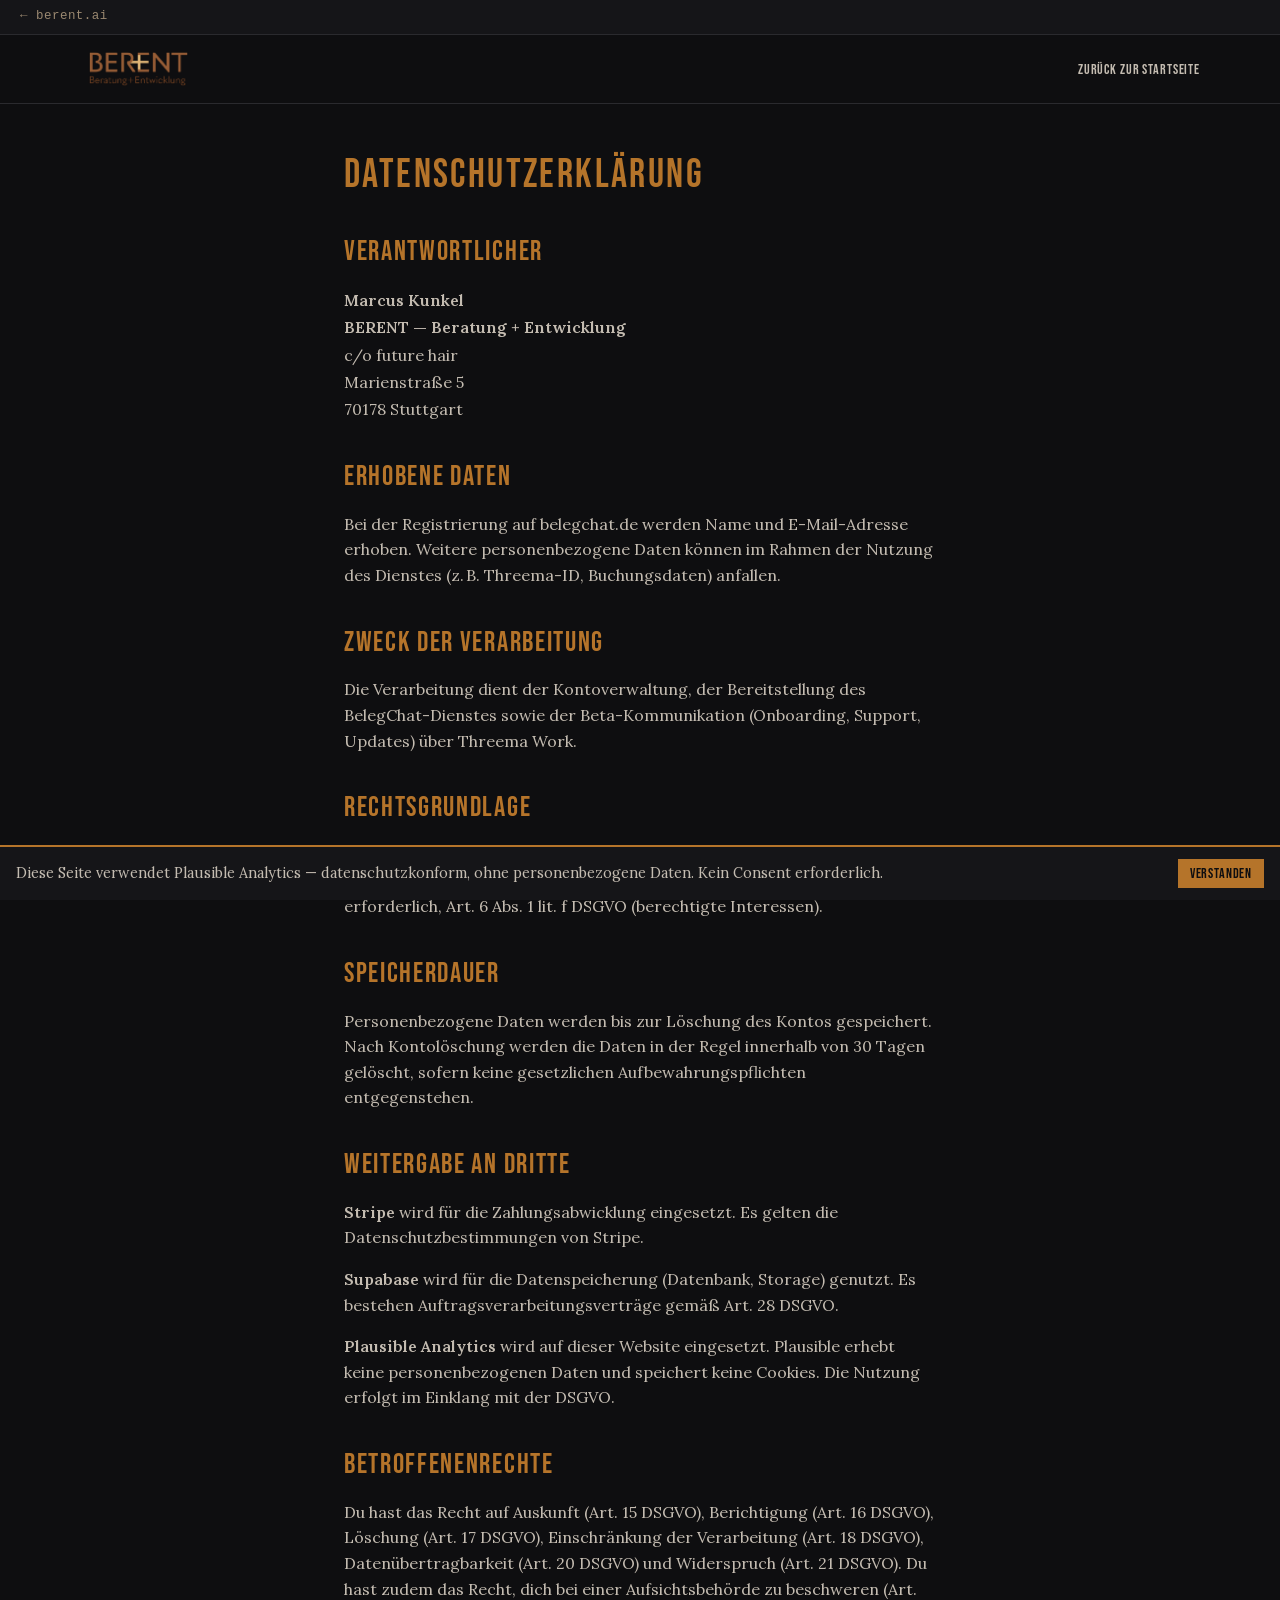
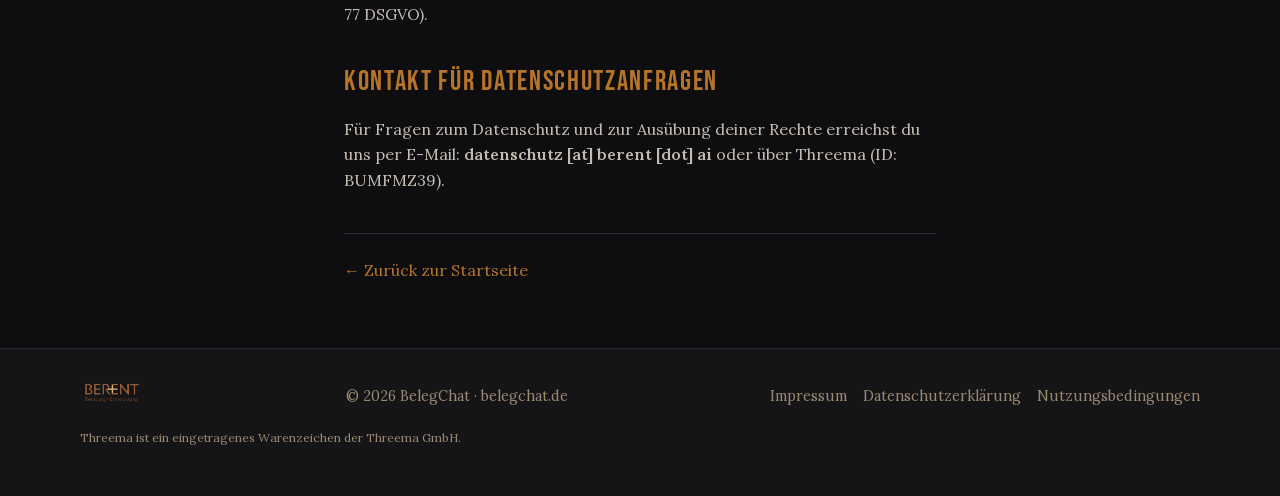
<file: datenschutz.html>
<!DOCTYPE html>
<html lang="de">
<head>
  <meta charset="UTF-8">
  <meta name="viewport" content="width=device-width, initial-scale=1.0">
  <meta name="description" content="Datenschutzerklärung — BelegChat · belegchat.de">
  <title>Datenschutzerklärung — BelegChat · belegchat.de</title>
  <link rel="icon" type="image/png" href="/assets/images/BE_Farbe_V3.png">
  <link rel="stylesheet" href="/assets/css/style.css">
</head>
<body>
  <a href="https://berent.ai/apps" class="header-back" onclick="event.preventDefault(); if(window.opener) { window.close(); } else if(document.referrer.includes('berent.ai')) { history.back(); } else { window.location.href='https://berent.ai/apps'; }">← berent.ai</a>
  <header>
    <nav class="nav" role="navigation" aria-label="Hauptnavigation">
      <div class="container nav-inner">
        <div style="display: flex; align-items: center;">
          <a href="https://berent.ai" class="berent-brand" aria-label="BERENT.AI — Beratung und Entwicklung">
            <img src="/assets/images/logo_farbe_v3.webp" alt="BERENT — Beratung + Entwicklung" height="44">
          </a>
          <a href="/" class="nav-wordmark">BELEGCHAT</a>
        </div>
        <div class="nav-links">
          <a href="/">Zurück zur Startseite</a>
        </div>
        <button type="button" class="hamburger" aria-label="Menü öffnen" aria-expanded="false" id="hamburger">
          <span></span>
          <span></span>
          <span></span>
        </button>
      </div>
      <div class="mobile-menu" id="mobile-menu" aria-hidden="true">
        <a href="/">Zurück zur Startseite</a>
      </div>
    </nav>
  </header>

  <main>
    <section class="impressum-section page-legal" aria-labelledby="heading-datenschutz">
      <div class="container container--narrow">
        <h1 id="heading-datenschutz">Datenschutzerklärung</h1>

        <h2>Verantwortlicher</h2>
        <p class="impressum-block">
          <strong>Marcus Kunkel</strong><br>
          <strong>BERENT — Beratung + Entwicklung</strong><br>
          c/o future hair<br>
          Marienstraße 5<br>
          70178 Stuttgart
        </p>

        <h2>Erhobene Daten</h2>
        <p>Bei der Registrierung auf belegchat.de werden Name und E-Mail-Adresse erhoben. Weitere personenbezogene Daten können im Rahmen der Nutzung des Dienstes (z. B. Threema-ID, Buchungsdaten) anfallen.</p>

        <h2>Zweck der Verarbeitung</h2>
        <p>Die Verarbeitung dient der Kontoverwaltung, der Bereitstellung des BelegChat-Dienstes sowie der Beta-Kommunikation (Onboarding, Support, Updates) über Threema Work.</p>

        <h2>Rechtsgrundlage</h2>
        <p>Die Verarbeitung erfolgt auf Grundlage von Art. 6 Abs. 1 lit. b DSGVO (Vertragserfüllung bzw. vorvertragliche Maßnahmen) sowie, soweit erforderlich, Art. 6 Abs. 1 lit. f DSGVO (berechtigte Interessen).</p>

        <h2>Speicherdauer</h2>
        <p>Personenbezogene Daten werden bis zur Löschung des Kontos gespeichert. Nach Kontolöschung werden die Daten in der Regel innerhalb von 30 Tagen gelöscht, sofern keine gesetzlichen Aufbewahrungspflichten entgegenstehen.</p>

        <h2>Weitergabe an Dritte</h2>
        <p><strong>Stripe</strong> wird für die Zahlungsabwicklung eingesetzt. Es gelten die Datenschutzbestimmungen von Stripe.</p>
        <p><strong>Supabase</strong> wird für die Datenspeicherung (Datenbank, Storage) genutzt. Es bestehen Auftragsverarbeitungsverträge gemäß Art. 28 DSGVO.</p>
        <p><strong>Plausible Analytics</strong> wird auf dieser Website eingesetzt. Plausible erhebt keine personenbezogenen Daten und speichert keine Cookies. Die Nutzung erfolgt im Einklang mit der DSGVO.</p>

        <h2>Betroffenenrechte</h2>
        <p>Du hast das Recht auf Auskunft (Art. 15 DSGVO), Berichtigung (Art. 16 DSGVO), Löschung (Art. 17 DSGVO), Einschränkung der Verarbeitung (Art. 18 DSGVO), Datenübertragbarkeit (Art. 20 DSGVO) und Widerspruch (Art. 21 DSGVO). Du hast zudem das Recht, dich bei einer Aufsichtsbehörde zu beschweren (Art. 77 DSGVO).</p>

        <h2>Kontakt für Datenschutzanfragen</h2>
        <p>Für Fragen zum Datenschutz und zur Ausübung deiner Rechte erreichst du uns per E-Mail: <strong>datenschutz [at] berent [dot] ai</strong> oder über Threema (ID: BUMFMZ39).</p>

        <p class="impressum-back">
          <a href="/" class="link-impressum">← Zurück zur Startseite</a>
        </p>
      </div>
    </section>
  </main>

  <footer class="footer" role="contentinfo">
    <div class="container footer-inner">
      <a href="https://berent.ai" class="footer-brand" aria-label="BERENT.AI">
        <img src="/assets/images/logo_farbe_v3.webp" alt="BERENT — Beratung + Entwicklung" height="24">
      </a>
      <span class="footer-copy">© 2026 BelegChat · belegchat.de</span>
      <nav class="footer-links" aria-label="Rechtliche Links">
        <a href="/impressum.html">Impressum</a>
        <a href="/datenschutz.html">Datenschutzerklärung</a>
        <a href="/nutzungsbedingungen.html">Nutzungsbedingungen</a>
      </nav>
    </div>
    <div class="container">
      <p class="footer-trademark">Threema ist ein eingetragenes Warenzeichen der Threema GmbH.</p>
    </div>
  </footer>

  <div class="cookie-banner" id="cookie-banner" role="dialog" aria-label="Hinweis zu Analytics">
    <p>Diese Seite verwendet Plausible Analytics — datenschutzkonform, ohne personenbezogene Daten. Kein Consent erforderlich.</p>
    <button type="button" class="btn-dismiss" id="cookie-dismiss" aria-label="Banner schließen">Verstanden</button>
  </div>

  <script defer src="https://plausible.io/js/script.js" data-domain="belegchat.de"></script>
  <script>
    (function() {
      function getCookie(name) {
        var v = document.cookie.match('(^|;) ?' + name + '=([^;]*)(;|$)');
        return v ? v[2] : null;
      }
      function setCookie(name, value, days) {
        var d = new Date();
        d.setTime(d.getTime() + (days * 24 * 60 * 60 * 1000));
        document.cookie = name + '=' + value + ';path=/;expires=' + d.toUTCString();
      }
      var banner = document.getElementById('cookie-banner');
      var dismiss = document.getElementById('cookie-dismiss');
      if (getCookie('banner_dismissed') === '1') banner.classList.add('is-hidden');
      if (dismiss) dismiss.addEventListener('click', function() {
        setCookie('banner_dismissed', '1', 365);
        banner.classList.add('is-hidden');
      });
      var hamburger = document.getElementById('hamburger');
      var mobileMenu = document.getElementById('mobile-menu');
      if (hamburger && mobileMenu) {
        hamburger.addEventListener('click', function() {
          var open = mobileMenu.classList.toggle('is-open');
          hamburger.setAttribute('aria-expanded', open);
          hamburger.setAttribute('aria-label', open ? 'Menü schließen' : 'Menü öffnen');
        });
        mobileMenu.querySelectorAll('a').forEach(function(a) {
          a.addEventListener('click', function() {
            mobileMenu.classList.remove('is-open');
            hamburger.setAttribute('aria-expanded', 'false');
          });
        });
      }
    })();
  </script>
</body>
</html>
</file>
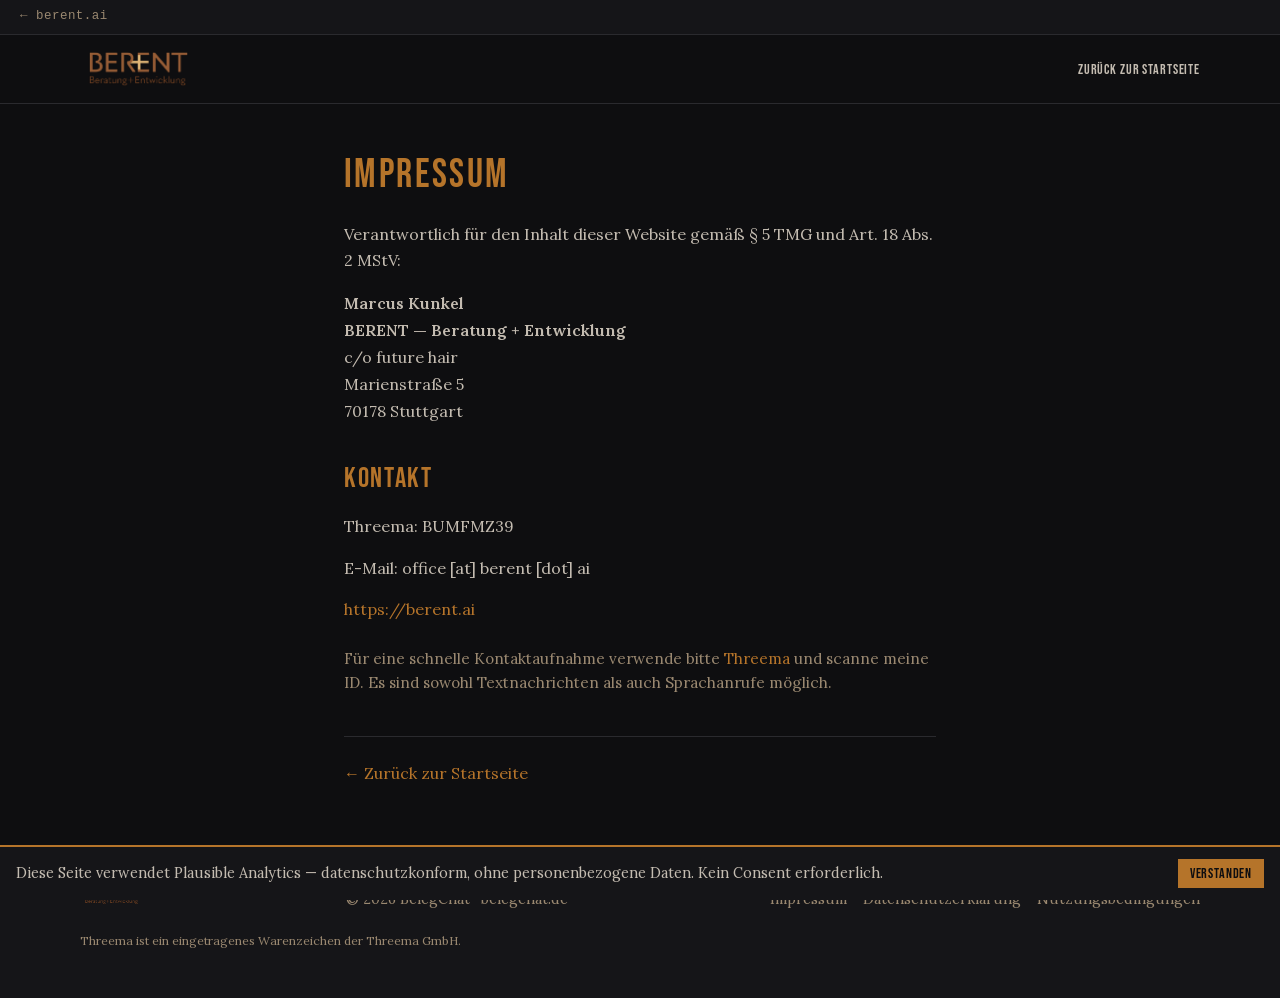
<file: impressum.html>
<!DOCTYPE html>
<html lang="de">
<head>
  <meta charset="UTF-8">
  <meta name="viewport" content="width=device-width, initial-scale=1.0">
  <meta name="description" content="Impressum — BelegChat, verantwortlich: Marcus Kunkel, BERENT — Beratung + Entwicklung">
  <title>Impressum — BelegChat · belegchat.de</title>
  <link rel="icon" type="image/png" href="/assets/images/BE_Farbe_V3.png">
  <link rel="stylesheet" href="/assets/css/style.css">
</head>
<body>
  <a href="https://berent.ai/apps" class="header-back" onclick="event.preventDefault(); if(window.opener) { window.close(); } else if(document.referrer.includes('berent.ai')) { history.back(); } else { window.location.href='https://berent.ai/apps'; }">← berent.ai</a>
  <header>
    <nav class="nav" role="navigation" aria-label="Hauptnavigation">
      <div class="container nav-inner">
        <div style="display: flex; align-items: center;">
          <a href="https://berent.ai" class="berent-brand" aria-label="BERENT.AI — Beratung und Entwicklung">
            <img src="/assets/images/logo_farbe_v3.webp" alt="BERENT — Beratung + Entwicklung" height="32">
          </a>
          <a href="/" class="nav-wordmark">BELEGCHAT</a>
        </div>
        <div class="nav-links">
          <a href="/">Zurück zur Startseite</a>
        </div>
        <button type="button" class="hamburger" aria-label="Menü öffnen" aria-expanded="false" id="hamburger">
          <span></span>
          <span></span>
          <span></span>
        </button>
      </div>
      <div class="mobile-menu" id="mobile-menu" aria-hidden="true">
        <a href="/">Zurück zur Startseite</a>
      </div>
    </nav>
  </header>

  <main>
    <section class="impressum-section" aria-labelledby="heading-impressum">
      <div class="container container--narrow">
        <h1 id="heading-impressum">Impressum</h1>

        <p>Verantwortlich für den Inhalt dieser Website gemäß § 5 TMG und Art. 18 Abs. 2 MStV:</p>

        <p class="impressum-block">
          <strong>Marcus Kunkel</strong><br>
          <strong>BERENT — Beratung + Entwicklung</strong><br>
          c/o future hair<br>
          Marienstraße 5<br>
          70178 Stuttgart
        </p>

        <h2>Kontakt</h2>
        <p>Threema: BUMFMZ39</p>
        <p>E-Mail: office [at] berent [dot] ai</p>
        <p><a href="https://berent.ai" class="link-impressum">https://berent.ai</a></p>

        <p class="impressum-note">
          Für eine schnelle Kontaktaufnahme verwende bitte <a href="https://threema.ch" target="_blank" rel="noopener noreferrer" class="link-impressum">Threema</a> und scanne meine ID. Es sind sowohl Textnachrichten als auch Sprachanrufe möglich.
        </p>

        <p class="impressum-back">
          <a href="/" class="link-impressum">← Zurück zur Startseite</a>
        </p>
      </div>
    </section>
  </main>

  <footer class="footer" role="contentinfo">
    <div class="container footer-inner">
      <a href="https://berent.ai" class="footer-brand" aria-label="BERENT.AI">
        <img src="/assets/images/logo_farbe_v3.webp" alt="BERENT — Beratung + Entwicklung" height="24">
      </a>
      <span class="footer-copy">© 2026 BelegChat · belegchat.de</span>
      <nav class="footer-links" aria-label="Rechtliche Links">
        <a href="/impressum.html">Impressum</a>
        <a href="/datenschutz.html">Datenschutzerklärung</a>
        <a href="/nutzungsbedingungen.html">Nutzungsbedingungen</a>
      </nav>
    </div>
    <div class="container">
      <p class="footer-trademark">Threema ist ein eingetragenes Warenzeichen der Threema GmbH.</p>
    </div>
  </footer>

  <div class="cookie-banner" id="cookie-banner" role="dialog" aria-label="Hinweis zu Analytics">
    <p>Diese Seite verwendet Plausible Analytics — datenschutzkonform, ohne personenbezogene Daten. Kein Consent erforderlich.</p>
    <button type="button" class="btn-dismiss" id="cookie-dismiss" aria-label="Banner schließen">Verstanden</button>
  </div>

  <script defer src="https://plausible.io/js/script.js" data-domain="belegchat.de"></script>
  <script>
    (function() {
      function getCookie(name) {
        var v = document.cookie.match('(^|;) ?' + name + '=([^;]*)(;|$)');
        return v ? v[2] : null;
      }
      function setCookie(name, value, days) {
        var d = new Date();
        d.setTime(d.getTime() + (days * 24 * 60 * 60 * 1000));
        document.cookie = name + '=' + value + ';path=/;expires=' + d.toUTCString();
      }
      var banner = document.getElementById('cookie-banner');
      var dismiss = document.getElementById('cookie-dismiss');
      if (getCookie('banner_dismissed') === '1') banner.classList.add('is-hidden');
      if (dismiss) dismiss.addEventListener('click', function() {
        setCookie('banner_dismissed', '1', 365);
        banner.classList.add('is-hidden');
      });
      var hamburger = document.getElementById('hamburger');
      var mobileMenu = document.getElementById('mobile-menu');
      if (hamburger && mobileMenu) {
        hamburger.addEventListener('click', function() {
          var open = mobileMenu.classList.toggle('is-open');
          hamburger.setAttribute('aria-expanded', open);
          hamburger.setAttribute('aria-label', open ? 'Menü schließen' : 'Menü öffnen');
        });
        mobileMenu.querySelectorAll('a').forEach(function(a) {
          a.addEventListener('click', function() {
            mobileMenu.classList.remove('is-open');
            hamburger.setAttribute('aria-expanded', 'false');
          });
        });
      }
    })();
  </script>
</body>
</html>
</file>
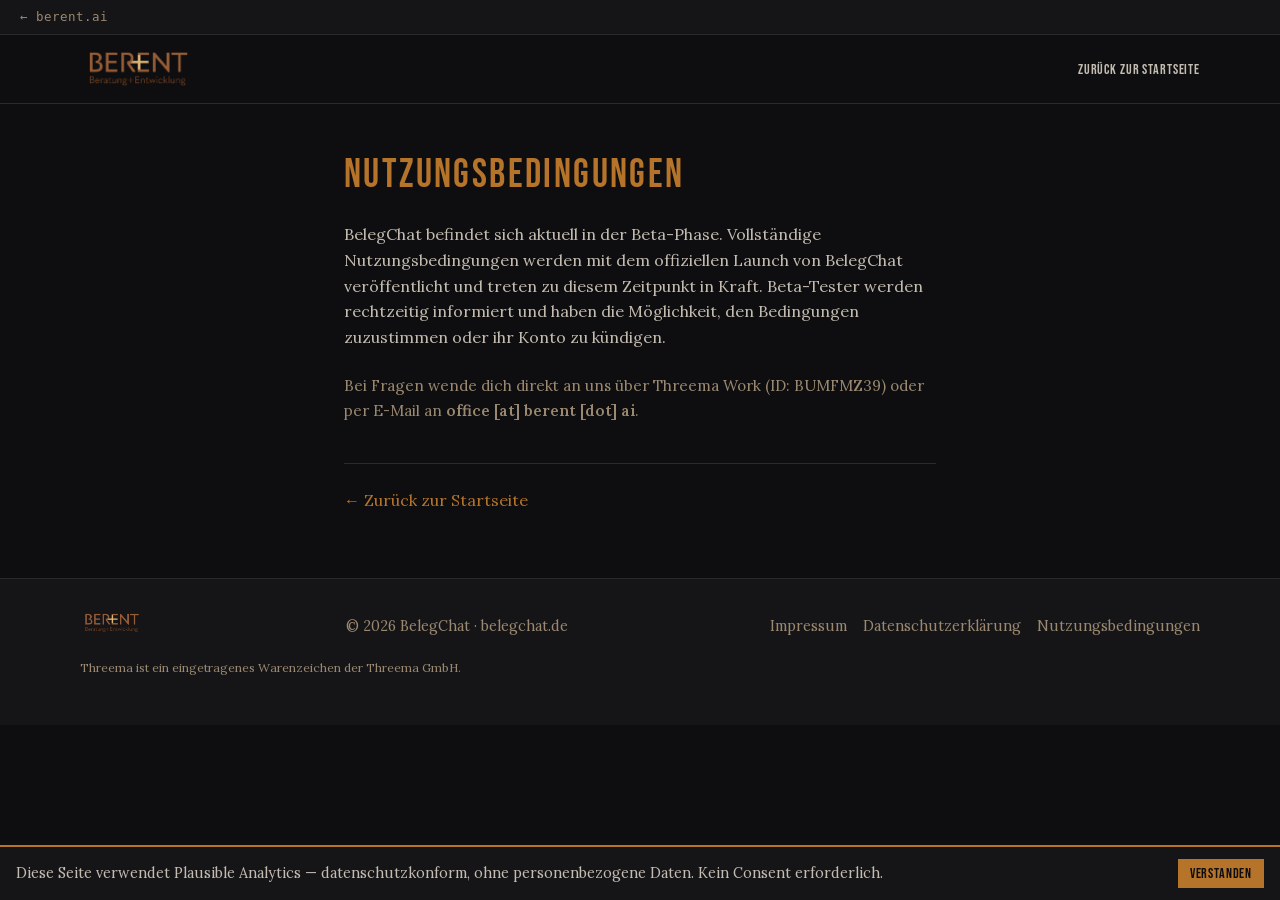
<file: nutzungsbedingungen.html>
<!DOCTYPE html>
<html lang="de">
<head>
  <meta charset="UTF-8">
  <meta name="viewport" content="width=device-width, initial-scale=1.0">
  <meta name="description" content="Nutzungsbedingungen — BelegChat · belegchat.de">
  <title>Nutzungsbedingungen — BelegChat · belegchat.de</title>
  <link rel="icon" type="image/png" href="/assets/images/BE_Farbe_V3.png">
  <link rel="stylesheet" href="/assets/css/style.css">
</head>
<body>
  <a href="https://berent.ai/apps" class="header-back" onclick="event.preventDefault(); if(window.opener) { window.close(); } else if(document.referrer.includes('berent.ai')) { history.back(); } else { window.location.href='https://berent.ai/apps'; }">← berent.ai</a>
  <header>
    <nav class="nav" role="navigation" aria-label="Hauptnavigation">
      <div class="container nav-inner">
        <div style="display: flex; align-items: center;">
          <a href="https://berent.ai" class="berent-brand" aria-label="BERENT.AI — Beratung und Entwicklung">
            <img src="/assets/images/logo_farbe_v3.webp" alt="BERENT — Beratung + Entwicklung" height="44">
          </a>
          <a href="/" class="nav-wordmark">BELEGCHAT</a>
        </div>
        <div class="nav-links">
          <a href="/">Zurück zur Startseite</a>
        </div>
        <button type="button" class="hamburger" aria-label="Menü öffnen" aria-expanded="false" id="hamburger">
          <span></span>
          <span></span>
          <span></span>
        </button>
      </div>
      <div class="mobile-menu" id="mobile-menu" aria-hidden="true">
        <a href="/">Zurück zur Startseite</a>
      </div>
    </nav>
  </header>

  <main>
    <section class="impressum-section page-legal" aria-labelledby="heading-agb">
      <div class="container container--narrow">
        <h1 id="heading-agb">Nutzungsbedingungen</h1>

        <p>BelegChat befindet sich aktuell in der Beta-Phase. Vollständige Nutzungsbedingungen werden mit dem offiziellen Launch von BelegChat veröffentlicht und treten zu diesem Zeitpunkt in Kraft. Beta-Tester werden rechtzeitig informiert und haben die Möglichkeit, den Bedingungen zuzustimmen oder ihr Konto zu kündigen.</p>

        <p class="impressum-note">Bei Fragen wende dich direkt an uns über Threema Work (ID: BUMFMZ39) oder per E-Mail an <strong>office [at] berent [dot] ai</strong>.</p>

        <p class="impressum-back">
          <a href="/" class="link-impressum">← Zurück zur Startseite</a>
        </p>
      </div>
    </section>
  </main>

  <footer class="footer" role="contentinfo">
    <div class="container footer-inner">
      <a href="https://berent.ai" class="footer-brand" aria-label="BERENT.AI">
        <img src="/assets/images/logo_farbe_v3.webp" alt="BERENT — Beratung + Entwicklung" height="24">
      </a>
      <span class="footer-copy">© 2026 BelegChat · belegchat.de</span>
      <nav class="footer-links" aria-label="Rechtliche Links">
        <a href="/impressum.html">Impressum</a>
        <a href="/datenschutz.html">Datenschutzerklärung</a>
        <a href="/nutzungsbedingungen.html">Nutzungsbedingungen</a>
      </nav>
    </div>
    <div class="container">
      <p class="footer-trademark">Threema ist ein eingetragenes Warenzeichen der Threema GmbH.</p>
    </div>
  </footer>

  <div class="cookie-banner" id="cookie-banner" role="dialog" aria-label="Hinweis zu Analytics">
    <p>Diese Seite verwendet Plausible Analytics — datenschutzkonform, ohne personenbezogene Daten. Kein Consent erforderlich.</p>
    <button type="button" class="btn-dismiss" id="cookie-dismiss" aria-label="Banner schließen">Verstanden</button>
  </div>

  <script defer src="https://plausible.io/js/script.js" data-domain="belegchat.de"></script>
  <script>
    (function() {
      function getCookie(name) {
        var v = document.cookie.match('(^|;) ?' + name + '=([^;]*)(;|$)');
        return v ? v[2] : null;
      }
      function setCookie(name, value, days) {
        var d = new Date();
        d.setTime(d.getTime() + (days * 24 * 60 * 60 * 1000));
        document.cookie = name + '=' + value + ';path=/;expires=' + d.toUTCString();
      }
      var banner = document.getElementById('cookie-banner');
      var dismiss = document.getElementById('cookie-dismiss');
      if (getCookie('banner_dismissed') === '1') banner.classList.add('is-hidden');
      if (dismiss) dismiss.addEventListener('click', function() {
        setCookie('banner_dismissed', '1', 365);
        banner.classList.add('is-hidden');
      });
      var hamburger = document.getElementById('hamburger');
      var mobileMenu = document.getElementById('mobile-menu');
      if (hamburger && mobileMenu) {
        hamburger.addEventListener('click', function() {
          var open = mobileMenu.classList.toggle('is-open');
          hamburger.setAttribute('aria-expanded', open);
          hamburger.setAttribute('aria-label', open ? 'Menü schließen' : 'Menü öffnen');
        });
        mobileMenu.querySelectorAll('a').forEach(function(a) {
          a.addEventListener('click', function() {
            mobileMenu.classList.remove('is-open');
            hamburger.setAttribute('aria-expanded', 'false');
          });
        });
      }
    })();
  </script>
</body>
</html>
</file>
<file: assets/css/style.css>
/* ==========================================================================
   BelegChat Landing — BERENT CI, DSGVO-konform (lokale Schriften)
   ========================================================================== */

/* --- Fonts (lokal, kein CDN) --- */
@font-face {
  font-family: 'Bebas Neue';
  src: url('/assets/fonts/bebas-neue-regular.woff2') format('woff2');
  font-weight: 400;
  font-display: swap;
}

@font-face {
  font-family: 'Lora';
  src: url('/assets/fonts/lora-300.woff2') format('woff2');
  font-weight: 300;
  font-display: swap;
}

@font-face {
  font-family: 'Lora';
  src: url('/assets/fonts/lora-400.woff2') format('woff2');
  font-weight: 400;
  font-display: swap;
}

@font-face {
  font-family: 'Lora';
  src: url('/assets/fonts/lora-600.woff2') format('woff2');
  font-weight: 600;
  font-display: swap;
}

/* --- CSS Custom Properties (BERENT CI — Anthrazit) --- */
:root {
  --bg: #0e0e10;
  --copper: #B5742A;
  --gold: #E8C98A;
  --text: #C4BCB1;
  --text-secondary: #9A8870;
  --card-bg: #151518;
  --border: #2a2a2e;
  --info-bg: #1A1208;
}

/* --- Base --- */
html {
  scroll-behavior: smooth;
}

*,
*::before,
*::after {
  box-sizing: border-box;
}

body {
  margin: 0;
  font-family: 'Lora', serif;
  font-weight: 400;
  font-size: 1rem;
  line-height: 1.6;
  color: var(--text);
  background: var(--bg);
}

/* --- Typography --- */
h1, h2, h3, .headline {
  font-family: 'Bebas Neue', sans-serif;
  font-weight: 400;
  text-transform: uppercase;
  letter-spacing: 0.06em;
  color: var(--copper);
}

h1 {
  font-size: clamp(1.75rem, 4vw, 2.5rem);
  line-height: 1.15;
  margin: 0 0 1rem;
}

h2 {
  font-size: clamp(1.35rem, 3vw, 1.75rem);
  margin: 0 0 1.25rem;
}

h3 {
  font-size: clamp(1.1rem, 2.5vw, 1.35rem);
  margin: 0 0 0.75rem;
}

p {
  margin: 0 0 1rem;
}

.gold-plus {
  color: var(--gold);
  font-weight: 400;
}

/* --- Layout --- */
.container {
  width: 100%;
  max-width: 1200px;
  margin: 0 auto;
  padding: 0 1.25rem;
}

@media (min-width: 768px) {
  .container {
    padding: 0 2rem;
  }
}

@media (min-width: 1200px) {
  .container {
    padding: 0 2.5rem;
  }
}

/* --- Navigation --- */
.nav {
  position: sticky;
  top: 0;
  z-index: 100;
  background: var(--bg);
  border-bottom: 1px solid var(--border);
  padding: 0.75rem 0;
}

.nav-inner {
  display: flex;
  align-items: center;
  justify-content: space-between;
  gap: 1rem;
}

.berent-brand {
  display: flex;
  align-items: center;
  text-decoration: none;
}

.berent-brand img {
  height: 44px;
  width: auto;
  display: block;
}

.nav-wordmark {
  display: none; /* Nur Logo, kein BELEGCHAT-Wordmark */
  font-family: 'Bebas Neue', sans-serif;
  font-size: 1.25rem;
  letter-spacing: 0.06em;
  color: var(--copper);
  margin-left: 1rem;
  text-decoration: none;
}

.nav-links {
  display: none;
  align-items: center;
  gap: 1.5rem;
}

@media (min-width: 768px) {
  .nav-links {
    display: flex;
  }
}

.nav-links a {
  font-family: 'Bebas Neue', sans-serif;
  font-size: 0.9rem;
  letter-spacing: 0.06em;
  color: var(--text);
  text-decoration: none;
  text-transform: uppercase;
}

.nav-links a:hover {
  color: var(--copper);
}

.btn-nav {
  display: inline-block;
  padding: 0.5rem 1rem;
  font-family: 'Bebas Neue', sans-serif;
  font-size: 0.9rem;
  letter-spacing: 0.06em;
  text-transform: uppercase;
  background: var(--copper);
  color: var(--bg);
  border: none;
  text-decoration: none;
  cursor: pointer;
  white-space: nowrap;
}

.btn-nav:hover {
  filter: brightness(1.1);
}

/* Hamburger */
.hamburger {
  display: flex;
  flex-direction: column;
  justify-content: center;
  gap: 5px;
  width: 28px;
  height: 28px;
  padding: 0;
  background: none;
  border: none;
  cursor: pointer;
  aria-label: "Menü öffnen";
}

@media (min-width: 768px) {
  .hamburger {
    display: none;
  }
}

.hamburger span {
  display: block;
  width: 100%;
  height: 2px;
  background: var(--copper);
}

.mobile-menu {
  display: none;
  position: absolute;
  top: 100%;
  left: 0;
  right: 0;
  background: var(--bg);
  border-bottom: 1px solid var(--border);
  padding: 1rem;
  flex-direction: column;
  gap: 0.75rem;
}

.mobile-menu.is-open {
  display: flex;
}

.mobile-menu a,
.mobile-menu .btn-nav {
  display: block;
  text-align: center;
}

/* --- Hero --- */
/* Ausblenden (vorübergehend): Beta, Registrierung, Gründer, Preise */
.hide-beta,
.hide-registration,
.hide-gruender,
.hide-preise {
  display: none !important;
}

/* --- Hero displayfüllend, Abschlusszeile (Trust-Leiste) stets im Bildschirm --- */
.hero-wrapper {
  position: relative;
  min-height: 100vh;
  min-height: 100svh;
  display: flex;
  flex-direction: column;
  box-sizing: border-box;
}

.hero-wrapper .hero-bg {
  position: absolute;
  inset: 0;
  background-size: cover;
  background-position: center;
  background-color: var(--bg);
}
.hero-wrapper .hero-bg::after {
  content: '';
  position: absolute;
  inset: 0;
  background: linear-gradient(to bottom, rgba(14,14,16,0.5) 0%, var(--bg) 90%);
  pointer-events: none;
}

.hero {
  position: relative;
  flex: 1;
  display: flex;
  align-items: center;
  justify-content: center;
  padding: 0.5rem 0 2.5rem;
  text-align: center;
}

.hero .subline {
  font-size: 1.125rem;
  color: var(--text);
  max-width: 42rem;
  margin: 0 auto 1.5rem;
}

.hero-workflow {
  max-width: 750px;
  margin: 2rem auto 1.5rem;
}

.hero-workflow-svg {
  width: 100%;
  height: auto;
  display: block;
}

.hero-workflow--mobile {
  display: none;
}

@media (min-width: 768px) {
  .hero-workflow--mobile {
    display: none;
  }
  .hero-workflow--desktop {
    display: block;
  }
}

@media (max-width: 767px) {
  .hero-workflow--desktop {
    display: none;
  }
  .hero-workflow--mobile {
    display: block;
  }
}

.hero-buttons {
  display: flex;
  flex-direction: column;
  align-items: center;
  gap: 1rem;
}

@media (min-width: 768px) {
  .hero-buttons {
    flex-direction: row;
    justify-content: center;
  }
}

.btn-primary {
  display: inline-block;
  padding: 0.75rem 1.5rem;
  font-family: 'Bebas Neue', sans-serif;
  font-size: 1rem;
  letter-spacing: 0.06em;
  text-transform: uppercase;
  background: var(--copper);
  color: var(--bg);
  border: none;
  text-decoration: none;
  cursor: pointer;
}

.btn-primary:hover {
  filter: brightness(1.1);
}

.hero .link-secondary {
  font-family: 'Lora', serif;
  color: var(--text-secondary);
  text-decoration: none;
}

.hero .link-secondary:hover {
  color: var(--gold);
}

/* Trust-Leiste (Abschlusszeile) am unteren Rand, responsive im Viewport */
.hero-trust {
  position: sticky;
  bottom: 0;
  z-index: 2;
  flex-shrink: 0;
  background: var(--card-bg);
  padding: 0.75rem 0;
  border-top: 1px solid var(--border);
}

.trust-bar {
  background: var(--card-bg);
  padding: 1rem 0;
  border-top: 1px solid var(--border);
  border-bottom: 1px solid var(--border);
}

.trust-list {
  list-style: none;
  margin: 0;
  padding: 0;
  display: flex;
  flex-wrap: wrap;
  justify-content: center;
  gap: 1rem 1.5rem;
  font-size: 0.9rem;
  color: var(--text);
}

.trust-list li {
  display: flex;
  align-items: center;
  gap: 0.35rem;
}

.trust-list .gold-plus {
  flex-shrink: 0;
}

/* --- Sicherheitsnachweise (Threema-Zertifizierungen) --- */
#sicherheitsnachweise {
  background: var(--bg);
  padding: 3rem 0;
}

.sicherheitsnachweise-grid {
  display: grid;
  grid-template-columns: 1fr;
  gap: 2rem;
  margin-bottom: 2rem;
}

@media (min-width: 768px) {
  .sicherheitsnachweise-grid {
    grid-template-columns: repeat(2, 1fr);
  }
}

.sicherheitsnachweise-item {
  display: flex;
  flex-direction: column;
  gap: 0.5rem;
}

.sicherheitsnachweise-item .gold-plus {
  font-size: 1.25rem;
  flex-shrink: 0;
}

.sicherheitsnachweise-title {
  font-family: 'Bebas Neue', sans-serif;
  font-size: 1rem;
  letter-spacing: 0.06em;
  color: var(--copper);
  margin: 0;
  text-transform: uppercase;
}

.sicherheitsnachweise-text {
  font-family: 'Lora', serif;
  font-size: 0.95rem;
  color: #9A8870;
  margin: 0;
  line-height: 1.5;
}

.sicherheitsnachweise-quelle {
  font-family: 'Lora', serif;
  font-size: 0.85rem;
  color: #9A8870;
  font-weight: 300;
  margin: 0;
  text-align: center;
  max-width: 42rem;
  margin-left: auto;
  margin-right: auto;
}

/* --- Section generic --- */
section {
  padding: 3rem 0;
}

.section-title {
  text-align: center;
  margin-bottom: 2rem;
}

/* --- Funktionsweise --- */
#funktionsweise {
  background: var(--bg);
}

.steps {
  display: grid;
  grid-template-columns: 1fr;
  gap: 2rem;
  margin-bottom: 2rem;
}

@media (min-width: 768px) {
  .steps {
    grid-template-columns: repeat(3, 1fr);
  }
}

.step-card {
  text-align: center;
  padding: 1.5rem 1rem;
}

.step-card .gold-plus {
  font-size: 1.5rem;
  display: block;
  margin-bottom: 0.5rem;
}

.step-card h3 {
  margin-bottom: 0.5rem;
}

.step-card p {
  font-size: 0.95rem;
  color: var(--text);
  margin: 0;
}

.steps-note {
  text-align: center;
  font-size: 0.95rem;
  color: var(--text-secondary);
  margin: 0;
}

/* --- Sicherheit --- */
#sicherheit {
  background: var(--card-bg);
}

.safety-list {
  list-style: none;
  margin: 0 0 2rem;
  padding: 0;
}

.safety-list li {
  display: flex;
  align-items: flex-start;
  gap: 0.5rem;
  margin-bottom: 0.75rem;
}

.safety-list .gold-plus {
  flex-shrink: 0;
}

.info-box {
  background: var(--info-bg);
  border-left: 4px solid var(--copper);
  padding: 1.25rem 1.5rem;
  margin: 2rem 0;
  font-family: 'Lora', serif;
  color: var(--text);
}

.tech-block {
  margin-top: 3rem;
}

.tech-block h3 {
  margin-bottom: 1rem;
}

.tech-block article {
  margin-bottom: 1.5rem;
}

.tech-block article h4 {
  font-family: 'Bebas Neue', sans-serif;
  font-size: 1rem;
  letter-spacing: 0.06em;
  color: var(--copper);
  margin: 0 0 0.5rem;
}

.tech-block article p {
  margin: 0;
  font-size: 0.95rem;
}

/* --- Preise --- */
#preise {
  background: var(--bg);
}

.pricing-grid {
  display: grid;
  grid-template-columns: 1fr;
  gap: 1.5rem;
  margin-bottom: 1.5rem;
}

@media (min-width: 768px) {
  .pricing-grid {
    grid-template-columns: repeat(3, 1fr);
    align-items: stretch;
  }
}

.pricing-card {
  background: var(--card-bg);
  border: 1px solid var(--border);
  padding: 1.5rem;
}

.pricing-card.featured {
  border-color: var(--copper);
  border-width: 2px;
}

.pricing-card h3 {
  margin-bottom: 0.25rem;
}

.pricing-card .label {
  font-size: 0.85rem;
  color: var(--text-secondary);
  margin-bottom: 0.5rem;
}

.pricing-card .price {
  font-family: 'Bebas Neue', sans-serif;
  font-size: 1.25rem;
  color: var(--copper);
  margin-bottom: 0.5rem;
}

.pricing-note {
  text-align: center;
  font-size: 0.85rem;
  color: var(--text-secondary);
  margin: 0;
}

/* --- Registrierung --- */
#registrierung {
  background: var(--card-bg);
}

.form-group {
  margin-bottom: 1rem;
}

.form-group label {
  display: block;
  font-size: 0.9rem;
  color: var(--text);
  margin-bottom: 0.35rem;
}

.form-group input {
  width: 100%;
  max-width: 24rem;
  padding: 0.6rem 0.75rem;
  font-family: 'Lora', serif;
  font-size: 1rem;
  color: var(--text);
  background: var(--bg);
  border: 1px solid var(--border);
}

.form-group input::placeholder {
  color: var(--text-secondary);
}

.form-note {
  font-size: 0.85rem;
  color: var(--text-secondary);
  margin-top: 1rem;
}

/* --- FAQ --- */
#faq {
  background: var(--bg);
}

.faq-list {
  margin: 0;
  padding: 0;
  list-style: none;
  max-width: 40rem;
  margin-left: auto;
  margin-right: auto;
}

.faq-item {
  border-bottom: 1px solid var(--border);
}

.faq-item:first-child {
  border-top: 1px solid var(--border);
}

.faq-question {
  width: 100%;
  display: flex;
  align-items: center;
  justify-content: space-between;
  gap: 1rem;
  padding: 1rem 0;
  font-family: 'Lora', serif;
  font-size: 1rem;
  font-weight: 600;
  color: var(--text);
  background: none;
  border: none;
  cursor: pointer;
  text-align: left;
}

.faq-question:hover {
  color: var(--copper);
}

.faq-icon {
  flex-shrink: 0;
  color: var(--gold);
  font-size: 1.25rem;
  transition: transform 0.2s ease;
}

.faq-item.is-open .faq-icon {
  transform: rotate(45deg);
}

.faq-answer {
  overflow: hidden;
  max-height: 0;
  transition: max-height 0.3s ease;
}

.faq-item.is-open .faq-answer {
  max-height: 2000px;
}

.faq-answer-inner {
  padding: 0 0 1rem;
  font-size: 0.95rem;
  color: var(--text);
  line-height: 1.6;
}

/* --- CTA Banner --- */
.cta-banner {
  background: var(--copper);
  color: var(--bg);
  padding: 2.5rem 0;
  text-align: center;
}

.cta-banner h2 {
  color: var(--bg);
  margin-bottom: 0.5rem;
}

.cta-banner .subline {
  font-family: 'Lora', serif;
  margin-bottom: 1rem;
}

.cta-banner .btn-primary {
  background: var(--bg);
  color: var(--copper);
}

.cta-banner .btn-primary:hover {
  filter: brightness(0.9);
}

/* --- Footer --- */
.footer {
  background: var(--card-bg);
  padding: 2rem 0;
  border-top: 1px solid var(--border);
}

.footer-inner {
  display: flex;
  flex-wrap: wrap;
  align-items: center;
  justify-content: space-between;
  gap: 1rem;
}

.footer-brand img {
  height: 24px;
  width: auto;
}

.footer-copy {
  font-size: 0.9rem;
  color: var(--text-secondary);
}

.footer-links {
  display: flex;
  gap: 1rem;
}

.footer-links a {
  font-size: 0.9rem;
  color: var(--text-secondary);
  text-decoration: none;
}

.footer-links a:hover {
  color: var(--copper);
}

.footer-trademark {
  width: 100%;
  margin-top: 1rem;
  font-size: 0.75rem;
  color: var(--text-secondary);
}

/* --- Impressum / Rechtliche Seiten --- */
.container--narrow {
  max-width: 42rem;
}

.impressum-section h1 {
  margin-bottom: 1.5rem;
}

.impressum-section h2 {
  margin-top: 2rem;
  margin-bottom: 0.75rem;
}

.impressum-block {
  margin-bottom: 1.5rem;
  line-height: 1.7;
}

.impressum-note {
  font-size: 0.95rem;
  color: var(--text-secondary);
  margin-top: 1.5rem;
}

.impressum-back {
  margin-top: 2.5rem;
  padding-top: 1.5rem;
  border-top: 1px solid var(--border);
}

.link-impressum {
  color: var(--copper);
  text-decoration: none;
}

.link-impressum:hover {
  color: var(--gold);
}

/* --- Cookie Banner --- */
.cookie-banner {
  position: fixed;
  bottom: 0;
  left: 0;
  right: 0;
  background: var(--card-bg);
  border-top: 2px solid var(--copper);
  padding: 0.75rem 1rem;
  display: flex;
  flex-wrap: wrap;
  align-items: center;
  justify-content: space-between;
  gap: 0.75rem;
  z-index: 200;
}

.cookie-banner.is-hidden {
  display: none;
}

.cookie-banner p {
  margin: 0;
  font-size: 0.9rem;
  color: var(--text);
  flex: 1;
  min-width: 200px;
}

.cookie-banner .btn-dismiss {
  padding: 0.4rem 0.75rem;
  font-family: 'Bebas Neue', sans-serif;
  font-size: 0.85rem;
  letter-spacing: 0.06em;
  text-transform: uppercase;
  background: var(--copper);
  color: var(--bg);
  border: none;
  cursor: pointer;
  flex-shrink: 0;
}

.cookie-banner .btn-dismiss:hover {
  filter: brightness(1.1);
}

/* --- Back-Navigation --- */
.header-back {
  display: block;
  background: var(--card-bg);
  border-bottom: 1px solid var(--border);
  padding: 0.45rem 1.25rem;
  font-family: 'JetBrains Mono', monospace;
  font-size: 0.78rem;
  letter-spacing: 0.04em;
  color: var(--text-secondary);
  text-decoration: none;
  transition: color 0.2s ease;
}

.header-back:hover {
  color: var(--copper);
}
</file>
